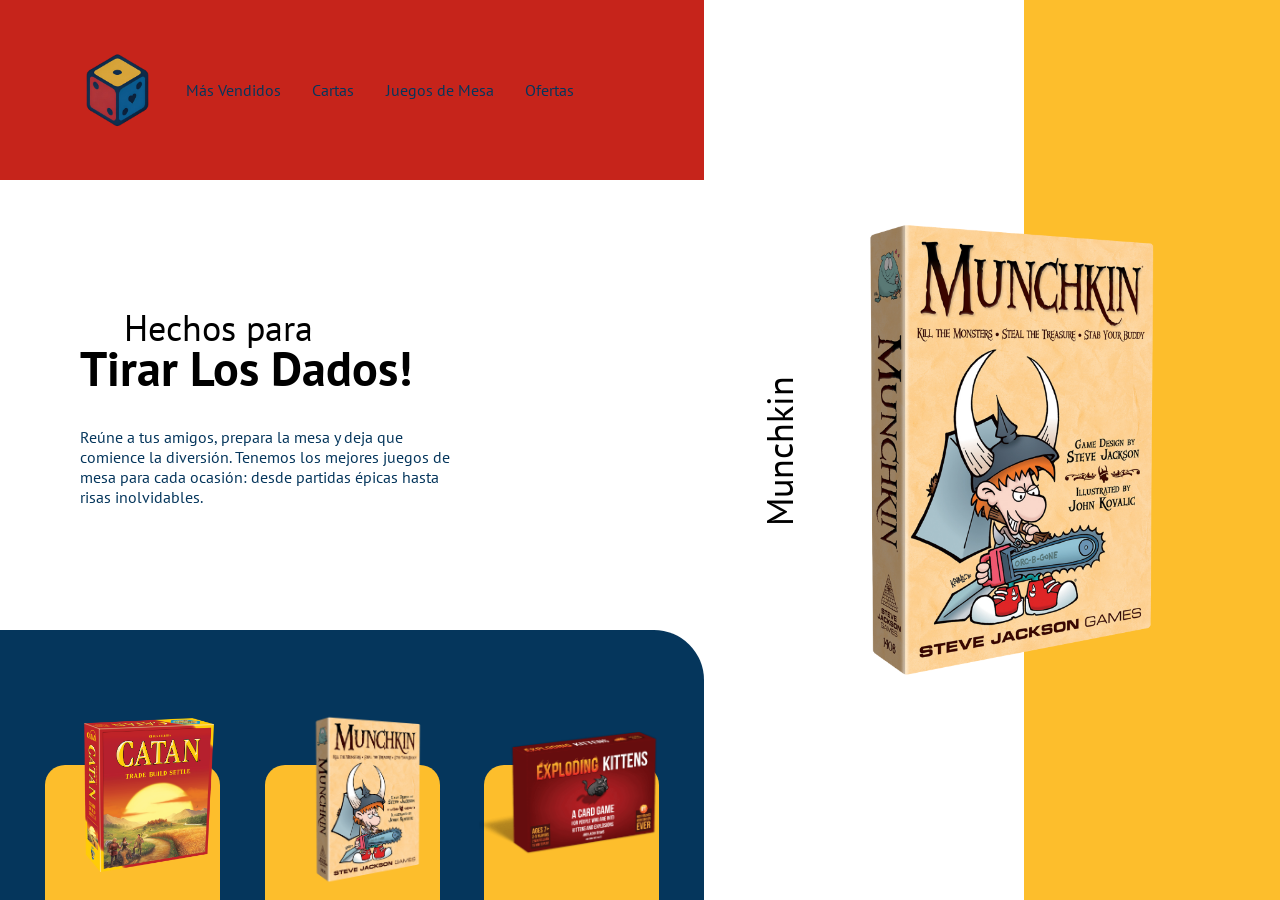
<file: index.html>
<!DOCTYPE html>
<html lang="en">
  <head>
    <meta charset="UTF-8" />
    <meta name="viewport" content="width=device-width, initial-scale=1.0" />
    <title>Juegos de Mesa</title>
    <link rel="stylesheet" href="styles.css" />
    <!-- <link
      rel="stylesheet"
      media="screen and (max-widht: 768px)"
      href="mobile.css"
    /> -->
  </head>
  <body>
    <div class="page">
      <!-- Main Content -->
      <section class="container">
        <nav class="navbar">
          <div class="navbar__content">
            <img src="./public/logo.png" alt="logo" />
            <ul>
              <li><a href="/">Más Vendidos</a></li>
              <li><a href="/">Cartas</a></li>
              <li><a href="/">Juegos de Mesa</a></li>
              <li><a href="/">Ofertas</a></li>
            </ul>
          </div>
        </nav>

        <section class="main-content">
          <p>Hechos para</p>
          <h1>Tirar Los Dados!</h1>
          <p>
            Reúne a tus amigos, prepara la mesa y deja que comience la
            diversión. Tenemos los mejores juegos de mesa para cada ocasión:
            desde partidas épicas hasta risas inolvidables.
          </p>
        </section>

        <section class="side-content">
          <p id="game-name">Munchkin</p>
          <div></div>
          <img src="./public/munchkin_game.png" alt="munchkin" />
        </section>

        <section class="footer">
          <div class="catan" id="button1">
            <img src="./public/catan_game.png" alt="Catan" />
          </div>
          <div class="munchkin" id="button2">
            <img src="./public/munchkin_game.png" alt="Munchkin" />
          </div>
          <div class="exploding-kittens" id="button3">
            <img
              src="./public/explodingKittens_game.png"
              alt="Exploding_Kittens"
            />
          </div>
        </section>

        <!-- OTRA ZONA -->
      </section>
      <!-- Loader -->
      <section class="loader">
        <div></div>
        <div></div>
        <div></div>
      </section>
      <div class="modal hidden">
        <div class="modal__content">
          <button class="modal__content--close" aria-label="Cerrar">✕</button>

          <div class="modal__content--slider">
            <input type="radio" name="slider" id="radio-1" checked />
            <input type="radio" name="slider" id="radio-2" />
            <input type="radio" name="slider" id="radio-3" />

            <div class="cards">
              <label
                for="radio-1"
                class="card"
                id="card-1"
                data-name="Munchkin"
              >
                <img src="./public/munchkin_game.png" alt="Munchkin" />
              </label>
              <label for="radio-2" class="card" id="card-2" data-name="Catan">
                <img src="./public/catan_game.png" alt="Catan" />
              </label>
              <label
                for="radio-3"
                class="card"
                id="card-3"
                data-name="Exploding Kittens"
              >
                <img
                  src="./public/explodingKittens_game.png"
                  alt="Exploding Kittens"
                />
              </label>
            </div>
          </div>

          <button class="btn-buy">¡Lo quiero!</button>
        </div>
      </div>
    </div>
  </body>
  <script src="scripts.js"></script>
</html>
</file>
<file: styles.css>
@import url('https://fonts.googleapis.com/css2?family=PT+Sans:ital,wght@0,400;0,700;1,400;1,700&display=swap');
:root {
  --yellow: #fdbe2c;
  --red: #c6241b;
  --blue: #05365c;
  --cream: rgb(230, 230, 211);
}
body {
  font-family: 'PT Sans', sans-serif;
  width: 100vw;
  margin: 0;
  overflow: hidden;
}
.page {
  position: relative;
  height: 100vh;
  width: 100%;
}
.container {
  position: absolute; /* Provoca que el elemento se posicione de manera independiente y se superponga al resto de los componentes del layout */
  z-index: 1; /* Determina la profundidad del elemento en el eje z respecto otros elementos */

  display: grid; /* Activa el modelo de cuadrícula */
  grid-template-columns: 55% 45%; /* Define dos columnas con esos anchos */
  grid-template-rows: 20% 50% 30%; /* Define tres filas con esas alturas */
  grid-template-areas:
    'nav aside' /* */
    'section aside' /* Asigna nombres a las celdas para ubicar los elementos */
    'footer aside'; /* */
  height: 100%; /* Define el alto del contenedor */
  width: 100%; /* Define el ancho del contenedor */
}
@media screen and (max-width: 768px) {
  body {
    width: 100%;
    overflow-x: hidden;
    overflow-y: auto;
  }

  .page {
    height: auto;
    min-height: 100vh;
  }

  .container {
    position: relative;
    display: grid;
    grid-template-columns: 1fr;
    grid-template-rows: auto auto auto;
    grid-template-areas:
      'nav'
      'section'
      'aside';
    min-height: 100vh;
    height: auto;
  }

  .navbar {
    min-height: 90px;
  }

  .navbar__content {
    padding: 0 20px;
    justify-content: center;
  }

  .navbar__content img {
    width: 60px;
  }

  .navbar__content ul {
    width: 100%;
    margin-left: 15px;
    gap: 15px;
  }

  .main-content {
    padding: 60px 30px;
    align-items: center;
    text-align: center;
  }

  .main-content p:first-child {
    font-size: 28px;
    margin: 0 0 -10px 0;
  }

  .main-content h1 {
    font-size: 38px;
    margin: 0 0 20px 0;
  }

  .main-content p:last-child {
    width: 90%;
  }

  .side-content {
    min-height: 400px;
    grid-template-columns: repeat(6, 1fr);
  }

  .side-content p {
    font-size: 28px;
  }

  .side-content img {
    width: 100%;
  }

  .side-content div {
    height: 100%;
  }
}

@media screen and (max-width: 480px) {
  .navbar__content {
    padding: 0 15px;
  }

  .navbar__content img {
    width: 50px;
  }

  .navbar__content ul {
    gap: 8px;
    margin-left: 8px;
  }

  .navbar__content ul li a {
    font-size: 14px;
  }

  .main-content {
    padding: 50px 20px;
  }

  .main-content p:first-child {
    font-size: 24px;
  }

  .main-content h1 {
    font-size: 32px;
  }

  .main-content p:last-child {
    width: 100%;
  }

  .side-content {
    min-height: 300px;
  }

  .side-content p {
    font-size: 22px;
  }
}
.navbar {
  background: var(--red);
  grid-area: nav;
  display: flex;
}
.navbar__content {
  display: flex;
  align-items: center;
  width: 100%;
  padding: 0px 0px 0px 80px;

  animation: 2s navbar 0.5s ease-in-out;
}

@keyframes navbar {
  0% {
    transform: translateY(-200px);
  }
  100% {
    transform: translateY(0px);
  }
}
.navbar__content img {
  width: 75px;
  height: auto;
}
.navbar__content ul {
  display: flex;
  justify-content: space-evenly;
  list-style: none;
  padding: 0;
  width: 450px;
}
.navbar__content ul li a {
  color: var(--blue);
  font-weight: 300;
  text-decoration: none;
}
.main-content {
  grid-area: section;
  display: flex;
  flex-direction: column;
  justify-content: center;
  padding-left: 80px;

  animation: 2s main-content 0.5s ease-in-out;
}
.main-content p:first-child {
  font-size: 36px;
  font-weight: 300;
  margin: 0 0 -14px 44px;
}
.main-content h1 {
  font-size: 48px;
  font-weight: 700px;
  margin: 0 0 28px 0;
}
.main-content p:last-child {
  font-weight: 100;
  margin: 0;
  width: 60%;
  color: var(--blue);
}
@keyframes main-content {
  0% {
    transform: translateY(-600px);
  }
  100% {
    transform: translateY(0px);
  }
}
.side-content {
  display: grid;
  grid-template-columns: repeat(6, 1fr);
  align-items: center;

  grid-area: aside;
}
.side-content p {
  transform: rotate(-90deg);
  font-size: 36px;
  grid-row: 1 / 2;
  grid-column: 1 / 2;

  opacity: 0;

  animation-name: side-content-text;
  animation-duration: 0.7s;
  animation-delay: 2.5s;
  animation-timing-function: ease-in-out;
  animation-fill-mode: forwards;
}
@keyframes side-content-text {
  0% {
    opacity: 0;
  }
  100% {
    opacity: 1;
  }
}
.side-content img {
  width: 100%;
  height: auto;
  grid-column: 2 / 6;
  grid-row: 1 / 2;

  animation: 2s side-content-img 0.5s ease-in-out;
}
@keyframes side-content-img {
  0% {
    transform: translateX(600px);
  }
  100% {
    transform: translateX(0px);
  }
}
.side-content div {
  background: var(--yellow);
  grid-column: 4 / 7;
  grid-row: 1 / 2;
  height: 100%;
}
.footer {
  display: flex;
  justify-content: space-evenly;
  align-items: flex-end;

  background: var(--blue);
  border-radius: 0 50px 0 0;
  transform: translateY(100%);

  animation-name: footer;
  animation-duration: 0.5s;
  animation-delay: 2.5s;
  animation-timing-function: ease-in-out;
  animation-fill-mode: forwards;
}
@keyframes footer {
  0% {
    transform: translateY(100%);
  }
  100% {
    transform: translateY(0%);
  }
}
.footer div {
  background: var(--yellow);
  width: 175px;
  height: 50%;
  border-radius: 20px 20px 0 0;
  display: flexbox;
  justify-content: center;
}
.footer div img {
  /* width: 175px; */
  height: auto;
  position: absolute;

  transform: translateY(0px) scale(1);
  transition: transform 0.5s ease-in-out;
}
.footer div:hover img {
  cursor: pointer;
  transform: translateY(-20px) scale(1.1);
  transition: transform 0.3s ease-in-out;
}

.footer .catan img {
  width: 130px;
  height: auto;
  bottom: 28px;
  left: 12%;
}

.footer .munchkin img {
  width: 125px;
  height: auto;
  bottom: 15px;
  left: 44%;
}

.footer .exploding-kittens img {
  width: 210px;
  height: auto;
  bottom: 45px;
  left: 68%;
}
.loader {
  background-color: var(--red); /* Color del fondo del Loader */
  width: 100%; /* Asegura que el Loader cubra todo el ancho de la pantalla del ordenador */
  height: 100%; /* Asegura que el Loader cubra todo el alto de la pantalla del ordenador */
  display: flex; /* Ayuda a centrar las bolitas en el centro de la pantalla */
  align-items: center; /* Ayuda a ubicar las bolitas en el centro de la pantalla */
  justify-content: center; /* Ayuda a ubicar las bolitas en el centro de la pantalla */
  position: absolute; /* Permite que la capa Loader se superponga a los otros elementos. Generando un efecto de "cortina" */
  z-index: 3; /* Determina la profundidad del elemento en el eje z respecto otros elementos */

  animation: loader 2s linear forwards;
  /* Loader -> Nombre de la animacion (keyframe) */
  /* 2s -> Indica la duracion de la animacion (2 segundos) */
  /* linear -> Establace que la velocidad y el tipo de animacion es constante */
  /* forwards -> Obliga al Loader a quedarse en la configuracion/estado final (opacity: 0 y visibility: Hidden) para no interferir en la navegacion */
}

@keyframes loader {
  /* loader es el nombre de la animacion */
  0% {
    /* El Loader aparece visible del 0% al 95%. Permitiendo que se desvanezca posterior al 95% de la animación */
    opacity: 1;
    visibility: visible;
  }
  95% {
    /* El Loader aparece visible del 0% al 95%. Permitiendo que se desvanezca posterior al 95% de la animación */
    opacity: 1;
    visibility: visible;
  }
  100% {
    /* El Loader se vuelve invisible y no interfiere entre la interaccion del usuario con la web. La pagina se termino de cargar */
    opacity: 0;
    visibility: hidden;
  }
}
.loader div {
  /* El .loader div, se utiliza para definir las mismas variables/caracteristicas a varios objetos, en este caso bolitas, sin tener que repetir codigo */
  background: var(--cream); /* Color de las bolitas */
  width: 40px; /* Ancho de las bolitas en pixeles */
  height: 40px; /* Alto de las bolitas en pixeles */
  border-radius: 50%; /* Define el radio que adoptara el borde del objeto, generando el circulo */
  margin: 10px; /* Margen que separa las bolitas entre si, para que no colisionen */

  transform: scale(0);

  animation: scaling 2s ease-in-out infinite;
  /* scaling -> Nombre de la animacion (keyframe) */
  /* 2s -> Indica la duracion de la animacion (2 segundos). Coincide con el tiempo de duracion del Loader */
  /* ease-in-out -> Tipo de animacion donde la velocidad del objeto aumenta de manera constante y desacelera casi al final */
  /* infinite -> Obliga al Loader a repetir la animcion hasta que el Loader se desactive */
}
.loader div:nth-child(1) {
  animation-delay: 0.2s;
  /* Le da a la primera bolita un delay de inicio de animacion de 0.2 segundos */
}
.loader div:nth-child(2) {
  animation-delay: 0.3s;
  /* Le da a la segunda bolita un delay de inicio de animacion de 0.3 segundos */
}
.loader div:nth-child(3) {
  animation-delay: 0.4s;
  /* Le da a la tercera bolita un delay de inicio de animacion de 0.4 segundos */
}

@keyframes scaling {
  /* scaling es el nombre de la animacion */
  0%, /* Valor inicial (0%) y final (100%) del elemento. Indica la escala en la que comienza y finaliza la "pelotita" */
  100% {
    transform: scale(
      0.2
    ); /* Al inicio y al final de la animación, las bolitas están en su tamaño más pequeño (escala 0.2) para dar la sensación de que casi desaparecen */
  }
  40% {
    /* Punto de control adicional. Agrega más detalle a la animación de la bolita */
    transform: scale(
      1
    ); /* En la mitad del tiempo, las bolitas crecen hasta su tamaño real (escala 1), creando el efecto visual de "pulsación" o crecimiento */
  }
  50% {
    /* Punto de control adicional. Agrega más detalle a la animación de la bolita */
    transform: scale(
      1
    ); /* En la mitad del tiempo, las bolitas crecen hasta su tamaño real (escala 1), creando el efecto visual de "pulsación" o crecimiento */
  }
}
.hidden {
  display: none !important;
}
.visible {
  display: grid !important;
}
.modal {
  width: 100%;
  height: 100%;
  background: rgba(0, 0, 0, 0.5);
  position: absolute;
  z-index: 4;

  display: grid;
  place-items: center;
}

.modal__content--slider input[type='radio'] {
  display: none;
}
.modal__content {
  background: white;
  width: 50%;
  min-height: 50%;
  display: flex;
  flex-direction: column;
  align-items: center;
  justify-content: center;
  position: relative;
  padding: 30px;
  border-radius: 12px;
  gap: 20px;
}
.modal__content--close {
  position: absolute;
  top: 12px;
  right: 16px;
  background: transparent;
  border: none;
  font-size: 22px;
  cursor: pointer;
  color: var(--blue);
  width: 36px;
  height: 36px;
  border-radius: 50%;
  transition: background 0.2s ease;
}
.modal__content--close:hover {
  background: rgba(0, 0, 0, 0.08);
}
.modal__content--slider {
  width: 300px;
  height: 200px;
  transform-style: preserve-3d;
}
.cards {
  position: relative;
  width: 100%;
  height: 100%;
}
.card {
  background: var(--blue);
  position: absolute;
  left: 0;
  right: 0;
  margin: 0 auto;
  transition: transform 1.2s ease;
  cursor: pointer;
  display: grid;
  place-items: center;
  width: 50%;
  height: 100%;
}
.card img {
  width: 100%;
  height: 100%;
  object-fit: contain;
  pointer-events: none; /* evita que la imagen capture el clic del label */
}
.btn-buy {
  background: var(--red);
  color: white;
  border: none;
  padding: 12px 32px;
  font-size: 18px;
  font-weight: 700;
  border-radius: 30px;
  cursor: pointer;
  transition: transform 0.2s ease, background 0.2s ease;
  font-family: 'PT Sans', sans-serif;
}
.btn-buy:hover {
  background: var(--red);
  transform: scale(1.05);
}
#radio-1:checked ~ .cards #card-1,
#radio-2:checked ~ .cards #card-2,
#radio-3:checked ~ .cards #card-3 {
  transform: translateX(0) scale(1);
  opacity: 1;
  z-index: 1;
}

#radio-1:checked ~ .cards #card-2,
#radio-2:checked ~ .cards #card-3,
#radio-3:checked ~ .cards #card-1 {
  transform: translateX(40%) scale(0.8);
  opacity: 0.5;
  z-index: 0;
}

#radio-1:checked ~ .cards #card-3,
#radio-2:checked ~ .cards #card-1,
#radio-3:checked ~ .cards #card-2 {
  transform: translateX(-40%) scale(0.8);
  opacity: 0.5;
  z-index: 0;
}
</file>
